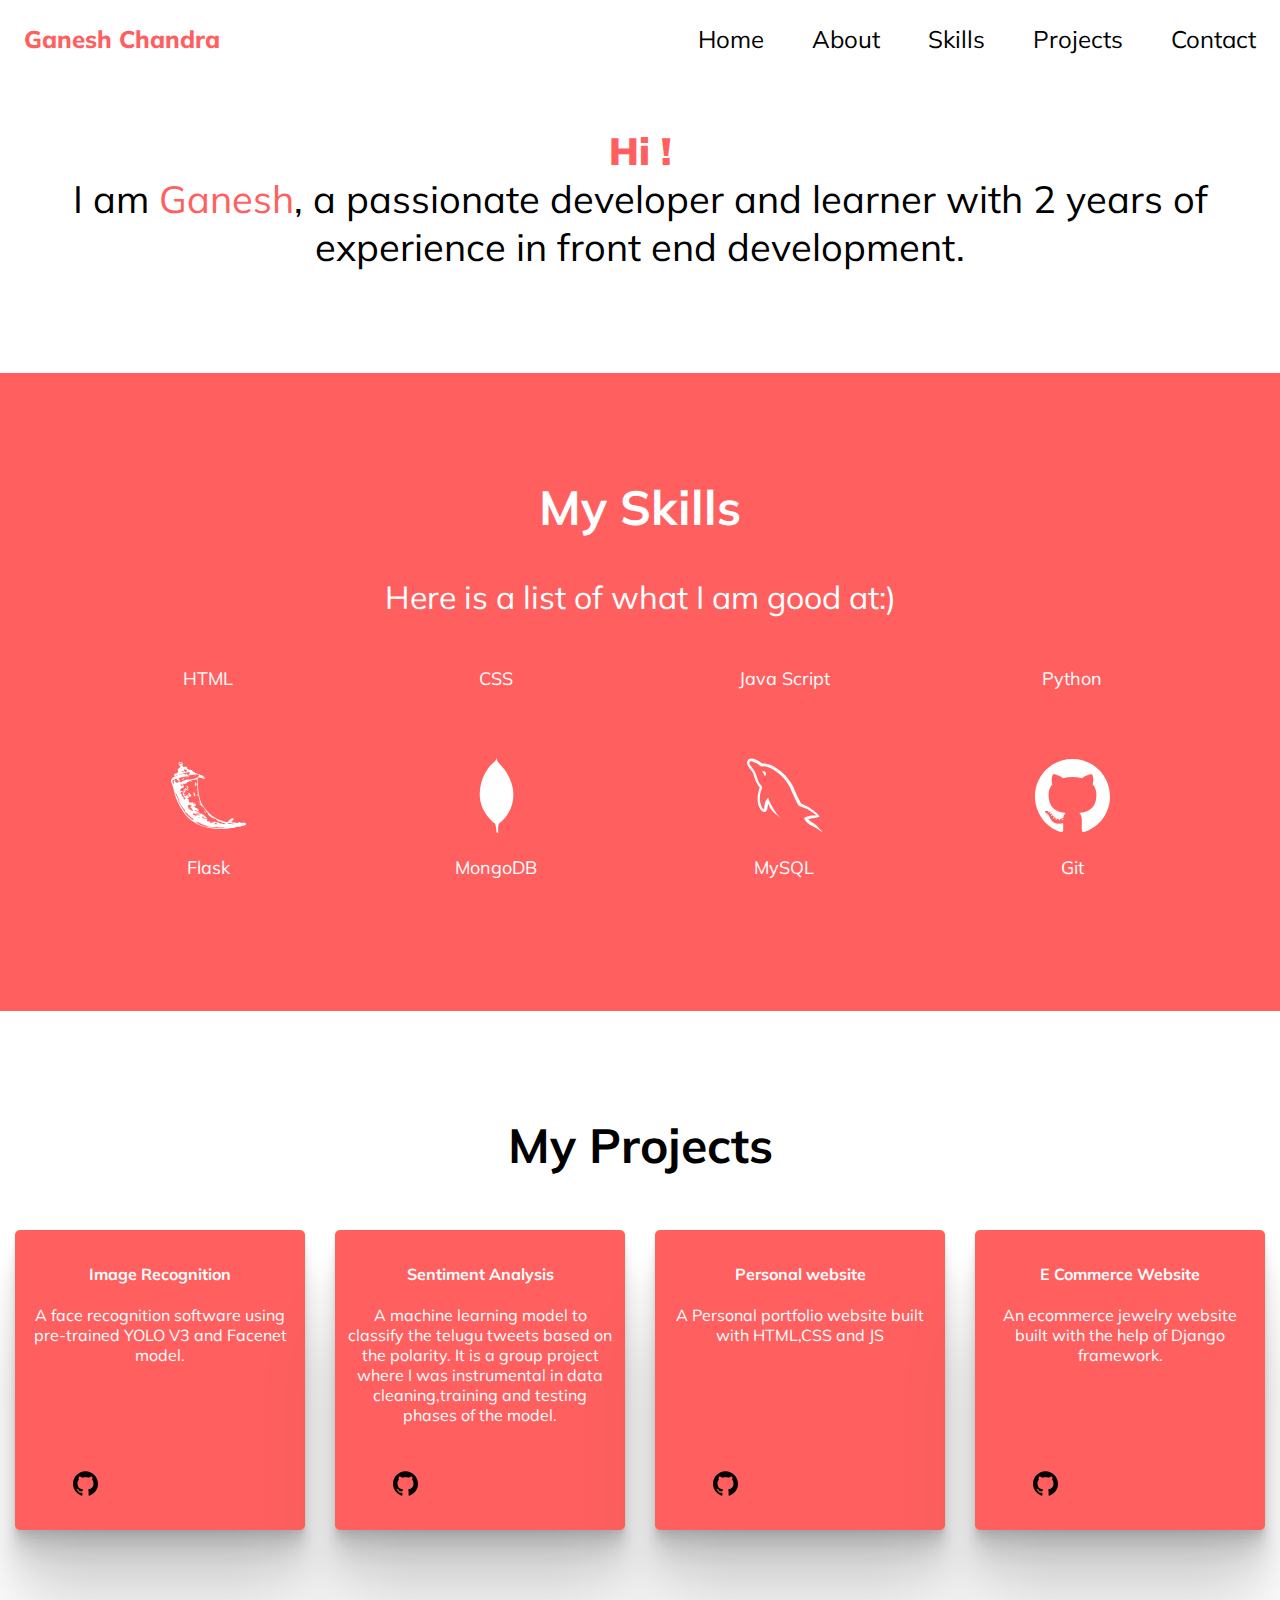
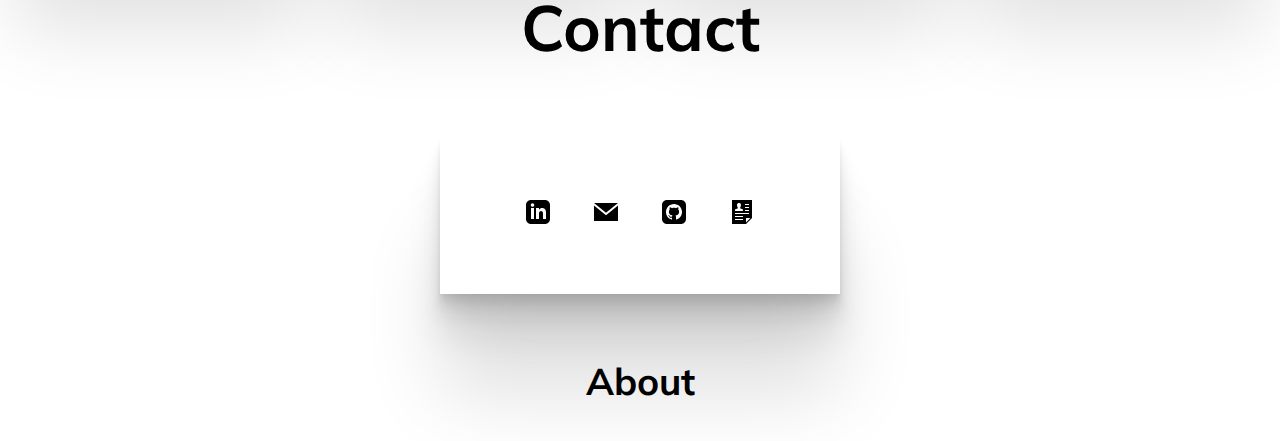
<file: index.html>
<!DOCTYPE html>
<html lang="en">
<head>
    <meta charset="UTF-8">
    <meta name="viewport" content="width=device-width, initial-scale=1.0">
     <link rel="stylesheet" href="https://cdnjs.cloudflare.com/ajax/libs/font-awesome/5.14.0/css/all.min.css" integrity="sha512-1PKOgIY59xJ8Co8+NE6FZ+LOAZKjy+KY8iq0G4B3CyeY6wYHN3yt9PW0XpSriVlkMXe40PTKnXrLnZ9+fkDaog==" crossorigin="anonymous" /> 
    <link rel="stylesheet" href="style.css">
    <title>Document</title>
</head>
    <nav class="navbar">
        <div class="logo">Ganesh Chandra</div>
        <div class="logo-sm">GC</div>
        <a href="#" class="toggle-button">
            <span class="bar front"></span>
            <span class="bar mid"></span>
            <span class="bar last"></span>
        </a>
        <div class="nav-contents">
        <ul>
            <li><a href="#">Home</a></li>
            <li><a href="about.html">About</a></li>
            <li><a href="#myskills_id">Skills</a></li>
            <li><a href="#myprojects_id">Projects</a></li>
            <li><a href="#contactme">Contact</a></li>
        </ul>
    </nav>
<div class="aboutme-content" id="aboutme_id">
    <!-- <img src="profile.jpg" alt="profile_pic"> -->
    <h2></h2>
    <p><span style="color:#ff605f;font-weight: 900;" >Hi !</span> <br>I am <span style="color:#ff605f;font-weight: 400;" > Ganesh</span>, a passionate developer and learner with 2 years of experience in front end development.  </p>
</div>
<div class="myskills-content" id="myskills_id">
    <!-- <img src="profile.jpg" alt="profile_pic"> -->
    <h2>My Skills</h2>
    <p>Here is a list of what I am good at:)</p>
    <div class="skills">
      <div class="skill-icon"><i class="fab fa-html5" style="font-size:80px;color:white;"></i><p>HTML</p></div>
      <div class="skill-icon"><i class="fab fa-css3-alt" style="font-size:80px;color:white;"></i><p>CSS</p></div>
      <div class="skill-icon"><i class="fab fa-js" style="font-size:80px;color:white;"></i><p>Java Script</p></div>
      <div class="skill-icon"><i class="fab fa-python" style="font-size:80px;color:white;"></i><p>Python</p></div>
      <div class="skill-icon"><svg id="svg-icon" xmlns="http://www.w3.org/2000/svg" xmlns:xlink="http://www.w3.org/1999/xlink" aria-hidden="true" focusable="false" width="75px" height="75px" style="-ms-transform: rotate(360deg); -webkit-transform: rotate(360deg); transform: rotate(360deg);" preserveAspectRatio="xMidYMid meet" viewBox="0 0 512 512"><path d="M153.001 434.531c-53.682-31.457-99.53-107.4-123.226-174.012c-9.518-28.896-12.778-59.876-25.048-87.656c-12.835-20.176 2.2-42.233 24.3-48.646c9.84-1.889 27.142-11.17 6.257-4.536c-18.723 13.737-20.535-12.47-1.336-14.13c13.103-1.74 17.927-12.467 13.446-22.123c-14.065-9.172 34.106-19.253 9.868-32.939c-25.25-27.24 35.318-32.485 20.375-1.547c-3.577 23.79 42.322-4.36 31.673 23.111c10.824 13.193 40.533 3.003 39.796 21.512c15.768 1.084 21.18 14.35 35.982 15.37c15.34 6.927 43.151 12.386 48.371 29.674c-15.22 12.05-50.463-24.89-52.156 8.464c6.422 117.654 12.507 158.22 69.32 219.855c38.268 43.3 90.852 63.719 135.244 70.988c9.562-7.314 26.444-34.505 41.36-23.04c.709 12.884-29.606 26.932-1.425 25.509c16.547-4.992 28.025 12.797 41.651-3.25c12.555 14.872 52.18-9.5 43.248 20.896c-12.078 7.792-29.695 3.083-41.793 13.804c-19.948-9.963-35.83 8.915-57.913 6.527c-85.133 14.9-196.073 1.46-257.994-43.831zm100.061 36.821c37.114 5.162 75.442 13.102 112.689 5.86c-16.858-7.613-34.286 2.965-51.08-5.444c-20.142 4.335-41.757-1.104-62.234-3.781c-23.286-10.373-48.416-17.505-70.222-30.968c-27.248-9.953 14.092 12.763 21.45 14.603c17.034 9.668-18.73-4.957-23.773-8.976c-14.266-8.003-16.445-6.137-1.773 1.99c22.878 14.173 51.55 23.782 74.943 26.716m-106.228-50.599c20.684 7.662-.092-14.546-9.57-13.255c-4.2-7.286-16.044-11.888-7.689-15.802c-15.03 5.218-15.744-19.842-22.81-16.262c-15.9-5.02-6.188-22.806-25.128-33.729c-1.729-11.508-18.818-21.49-24.268-38.85c-2.408-8.888-19.307-34.412-8.926-10.658c8.84 22.866 24.392 42.449 37.334 62.01c10.05 18.623 21.916 38.087 40.218 49.705c6.17 5.918 12.126 14.986 20.839 16.841zm26.638-36.043c-11.317-6.033-35.955-9.155-18.569 4.646c11.161 4.51 39.606 6.698 18.57-4.646zm18.97 23.984c24.306 6.876-20.44-15.371-5.998-2.53l5.997 2.53zm.205-12.88c17.658 2.277-21.01-12.01-3.874-1.278l3.874 1.278zm61.37 37.735c16.486-9.856 11.051 23.08 27.97 2.782c16.688-12.185-14.412 15.065 6.156 2.173c14.874-9.949 36.845 4.716 50.724 9.5c9.982-.49 19.685 8.632 29.917 3.083c19.698-5.306-38.518-7.87-23.257-17.282c-18.024 5.245-31.34-6.254-40.209-17.798c-20.217-4.669-43.592-15.005-53.682-32.896c-4.114-6.718 5.943.946-3.55-10.034c-12.183-10.836-18.266-23.136-26.444-36.307c-9.77-5.212-10.908-20.552-11.896-.514c.078-12.646-11.795-21.158-14.693-17.62c-.052-12.18 12.706-6.074 3.775-15.086c-1.922-12.623-8.252-25.777-10.154-40.029c-2.956-6.87-.416-21.584-10.089-6.032c-3.524 16.437-1.17-20.198 4.31-8.118c7.193-12.327-2.582-10.877-2.982-9.165c4.685-10.402 2.966-25.155-1.223-19.527c2.497-11.023 3.945-40.57-3.736-35.335c4.656-11.527 8.83-52.748-11.382-37.032c-8.192.115-22.377 2.974-29.082 6.308c21.024 11.59-2.115 4.186-10.673 2.344c-1.116 10.723-9.592 6.085-20.182 6.19c16.914 2.093-8.237 17.3-17.94 11.393c-12.603 6.023 10.875 21.058.252 25.706c1.306 7.008-19.306-2.53-17.688 13.654c-12.234-5.147-1.684 19.198 4.437 10.965c20.808 5.631 14.648 18.47 15.178 30.667c-3.39 7.107-16.739-16.705-2.973-15.602c-10.86-17.642-12.013-6.377-21.038 1.819c-2.099.595 23.02 11.66 7.256 17.133c13.869 2.14 14.263 14.276 17.087 21.956c8.335 8.682 6.63-9.587 16.603.846c-6.311-9.295-33.431-26.19-11.596-20.771c-.117-9.356-3.95-16.9 2.74-16.717c6.625-11.997-6.938 29.58 7.995 14.333c4.133-1.805 5.157-12.012 12.587.964c10.792 10.616 3.898 18.309-11.325 8.588c2.724 9.24 20.364 12.541 17.05 26.99c3.514 12.706 8.43 8.026 12.716 7.291c3.362 12.347 5.271 3.268 5.43-2.607c15.395 3.295 11.789 12.395 16.606 18.752c10.607 4.788-15.183-32.454 3.028-11.198c19.16 17.298 7.29 23.261-10.009 21.748c14.388 1.178 14.69 13.994 28.005 14.165c11.572 5.967 20.693 28.354-.704 18.913c-12.065-7.486-33.558-14.714-12.108-1.987c5.077 3.214 35.545 14.663 54.652 26.178c10.579 7.232 19.582 20.943 24.765 23.156c-11.493 5.49-34.634-4.383-17.45-7.409c-10.719-1.952-22.402-7.45-12.508 5.982c8.508 7.779 30.928 6.517 34.907 7.342c-3.373 7.433-9.162 8.024.139 8.6c-10.376 5.53 3.327 6.386 4.288 9.545zm-22.337-68.123c-6.824-10.76-5.192 1.606 1.12 8.207c10.09 12 2.379-6.802-1.12-8.207zm-37.672-55.658s1.682-11.35-3.507-12.605c-5.19-1.256-2.33.834 1.822 9.819c.99 2.143 1.602 2.886 1.594 2.837m-56.712-43.072c-5.155-11.545 2.453-5.276 1.345-10.2c-2.38-4.95-25.508-31.236-14.973-11.391c9.534 23.673-5.998-2.972-7.618-11.038c-1.791 4.953 3.772 21.176 7.135 26.705c8.561 13.185 4.71-7.22 14.11 5.924zm-47.363-45.524c-13.386-11.26 4.127 5.55-1.309 5.338c-14.107-10.303-8.34-3.004-.372 4.914c8.632 12.827 15.757-7.686 1.681-10.252zm6.873 1.936c25.322 6.957-26.949-24.436-3.785-3.822l3.785 3.822zm70.076 29.93c-7.268.147 3.014-15.827-6.73-12.675c-3.419-24.828-10.786 11.474-.762 17.484c3.095 8.893 6.346 5.27 7.492-4.81zm-59.785-35.319c33.717 15.562-24.413-25.739-9.532-5.207c1.769 3.957 6.008 4.286 9.532 5.207zm3.864-8.066c25.537 10.556-2.272-6.869-11.116-4.977c2.23 3.263 8.278 1.836 11.116 4.977zm3.42-9.555c8.29-1.656-1.1-4.314-6.054-8.25c-11.465-17.223 1.705 1.39-1.898 6.677c4.771 4.69 20.99 13.075 7.951 1.573zm58.647-26.721c-3.385 17.891-6.838 10.43-1.985-2.91c-1.161-17.12-11.565 10.484-6.967 18.587c7.602 12.109 15.204-29.758 8.952-15.677zm10.109 213.016c13.167 3.379 13.1-2.048 1.2-3.66c-6.402-5.955-26.599-12.271-8.521-.74c1.197 3.033 4.98 2.963 7.32 4.4zm-46.75-31.05c7.254 5.409 27.323 15.33 10.334 2.058c5.728-6.654-10.963-10.197-5.426-14.648c-14.084-8.618-11.11-7.852-1.244-7.58c-16.925-7.566 2.444-7 1.532-10.877c-6.527-1.289-32.417-11.508-17.186.84c-15.484-7.895-3.69 2.94-8.37 1.795c-15.833-4.317 14.1 12.059-2.514 7.994c9.083 7.198 24.449 18.438 3.84 7.617c-2.716 3.909 14.748 9.834 19.034 12.8zm164.515 96.479c6.945-6.73.284 10.72 11.508-1.648c.121-8.853-.346-14.082-12.898-3.328c-3.46 1.92-5.005 10.079 1.39 4.976zm-113.73-73.02c7.725 6.863 35.482 5.036 9.383.845c-3.866-5.715-24.545-4.34-9.383-.844zM59.833 293.379c-11.223-16.012-6.976-23.21-17.799-36.283c-2.048-9.998-18.565-32.685-8.543-8.65c9.18 14.057 11.909 35.822 26.342 44.933zM392.335 451.41c10.919-2.213 35.8 5.558 39.821-2.895c-13.259-.321-45.873-9.354-47.417 2.156l7.596.74zm-371.8-275.906c-1.99-11.407-4.396-31.43 14.638-24.664c-25.407 5.044 17.584 31.579 12.155 10.629c10.683.523 20.899-6.314 15.293 4.062c21.048-2.325 35.641-20.578 55.973-18.02c15.838-2.096 33.154-3.685 50.22-10.06c14.033-1.011 27.541-16.12 19.85-25.074c-19.136-1.619-39.168.775-60.318 4.98c-23.438 4.872-44.727 14.129-68.375 18.102c-23.05 3.096 4.637 8.531-1.966 9.742c-12.028 4.173 14.344 6.988-1.56 11.387c-9.82-1.867-20.044-5.242-15.849-15.592c-22.08 2.865-41.481 12.029-24.037 34.498l3.976.01zm59.011-24.563c19.25 13.16-3.308-21.605-8.485-2.533c2.405-.592 6.186.812 8.485 2.533zm5.48-8.819c18.248 1.836-2.796-11.586-3.47-3.159l3.47 3.16zm30.583-11.176c26.935-5.127-9.864-8.558-17.755.925c5 2.28 10.535-6.36 17.755-.925zm46.2-9.176c17.028-2.615 2.677-10.431-2.305 2.623c1.806 4.116 2.675-1.234 2.305-2.623zM70.214 191.33c9.624-.66 15.057-10.616-1.862-10.044c-26.221-2.714 23.135 8.979-3.363 5.635c-3.561 2.358 5.018 5.062 5.225 4.41zM56.737 115.31c17.176-5.843 38.86-10.806 48.527 3.286c-7.272-10.259-3.083-20.122 4.712-5.598c11.024 14.696 14.979-3.775 9.372-11.613c5.335 8.437 25.138 26.808 5.47.642c13.033-15.677-26.094 2.053-34.987 1.874c-4.28 1.92-44.177 10.175-33.094 11.41zm10.066-19.278c9.796-7.394 33.88 4.398 18.425-7.348c-1.51-1.335-33.844 8.907-18.425 7.348zm35.713 1.474c11.464.293-4.946-15.401 8.716-8.29c-2.244-7.33-15.906-8.702-22.585-11.63c-3.778 6.701 7.69 20.01 13.869 19.92zm-42.109-50.25C47.4 30.274 84.872 50.11 71.655 32.33c-11.124-8.858-21.813 9.969-11.248 14.926zm166.945 89.921c5.967-10.576-24.633-14.257-4.02-3.748c1.898.634 1.469 4.48 4.02 3.748z" fill="white"/></svg><p>Flask</p></div>
      <div class="skill-icon"><svg id="svg-icon" xmlns="http://www.w3.org/2000/svg" xmlns:xlink="http://www.w3.org/1999/xlink" aria-hidden="true" focusable="false" width="75px" height="75px" style="-ms-transform: rotate(360deg); -webkit-transform: rotate(360deg); transform: rotate(360deg);" preserveAspectRatio="xMidYMid meet" viewBox="0 0 32 32"><path d="M22.906 12.693c-1.682-7.417-5.656-9.849-6.083-10.781c-.469-.661-.974-1.911-.974-1.911c-.005.026-.005.042-.01.068v.016c0 .021-.005.031-.005.052v.021h-.005v.067h-.005c0 .01 0 .026-.005.031v.031c0 .01 0 .021-.005.026v.026c0 .016 0 .031-.005.042v.005a.32.32 0 0 1-.01.068v.01c-.005.005-.005.01-.005.016v.021h-.005v.031h-.005v.021h-.01v.031h-.005V.61h-.005v.021h-.005v.021h-.005v.021h-.005v.021h-.005V.71h-.005v.021h-.005v.021h-.005c-.005 0-.005.005-.005.005v.01l-.005.01c0 .01-.005.021-.01.031c-.005.005-.005.005-.005.01v.01h-.005v.01h-.01v.026h-.01V.88h-.005v.005h-.005v.01h-.005v.016h-.005v.01h-.01v.016h-.005v.01h-.005v.01h-.005v.016h-.005v.01h-.005v.005h-.005v.01h-.01v.016h-.005v.005h-.005v.01h-.005v.016h-.005v.005h-.005v.01h-.005v.005h-.005v.016h-.01v.005h-.005v.01h-.005v.005h-.005v.01h-.005v.01c-.005 0-.005.005-.005.005v.005h-.005l-.016.026s-.01.01-.01.016c-.005 0-.005.005-.005.005v.005h-.005v.005h-.005v.01h-.01v.005h-.005v.005h-.005v.015h-.005v.005h-.005v.005h-.005v.01h-.005v-.01h-.01v.005h-.005v.01h-.005v.01h-.005v.005h-.005v.005h-.005v.005h-.005v.01h-.01v.005h-.005v.01h-.005v.005h-.005v.005h-.005v.016h-.005v.005h-.005v.005h-.005v.005h-.005v.005h-.01v.01h-.005v.005h-.005v.005h-.005v.01h-.005v.005h-.01v.005h-.005v.005h-.005v.01h-.005v.01h-.005v.005h-.005v.005h-.01v.005h-.005v.005h-.005v.01h-.005v.005h-.005v.01h-.005v.005h-.005v.005h-.005v.005h-.005v.005h-.01v.005c-.005 0-.005.005-.005.005l-.005.005l-.005.005v.01h-.005v.005h-.005v.005h-.005v.005h-.005l-.01.01v.005c-.01.005-.01.01-.021.021c0 0-.01.01-.016.01c-.016.01-.036.031-.052.047c-.01.005-.021.016-.031.021c-.021.021-.042.036-.063.052c-.031.031-.063.052-.099.083h-.005l-.245.214h-.005c-.224.198-.49.453-.792.755l-.026.026c-1.813 1.875-4.672 5.786-4.969 12.104c-.031.521-.026 1.031.005 1.526v.01c.146 2.49.927 4.615 1.906 6.344c.385.688.807 1.313 1.234 1.875c1.469 1.938 2.969 3.089 3.349 3.37c.589 1.359.536 3.703.536 3.703l.859.286s-.177-2.266.068-3.365c.078-.339.255-.63.464-.88c.146-.099.563-.401 1.063-.859c.026-.026.042-.047.063-.073c2.026-1.891 5.813-6.547 4.516-14.13z" fill="white"/></svg><p>MongoDB</p></div>
      <div class="skill-icon"><svg id="svg-icon" xmlns="http://www.w3.org/2000/svg" xmlns:xlink="http://www.w3.org/1999/xlink" aria-hidden="true" focusable="false" width="75px" height="75px" style="-ms-transform: rotate(360deg); -webkit-transform: rotate(360deg); transform: rotate(360deg);" preserveAspectRatio="xMidYMid meet" viewBox="0 0 256 252"><path d="M235.648 194.212c-13.918-.347-24.705 1.045-33.752 4.872c-2.61 1.043-6.786 1.044-7.134 4.35c1.392 1.392 1.566 3.654 2.784 5.567c2.09 3.479 5.741 8.177 9.047 10.614c3.653 2.783 7.308 5.566 11.134 8.002c6.786 4.176 14.442 6.611 21.053 10.787c3.829 2.434 7.654 5.568 11.482 8.177c1.914 1.39 3.131 3.654 5.568 4.523v-.521c-1.219-1.567-1.567-3.828-2.784-5.568c-1.738-1.74-3.48-3.306-5.22-5.046c-5.045-6.784-11.308-12.7-18.093-17.571c-5.567-3.828-17.747-9.047-20.008-15.485c0 0-.175-.173-.348-.347c3.827-.348 8.35-1.74 12.005-2.784c5.915-1.567 11.308-1.218 17.398-2.784c2.783-.696 5.567-1.566 8.35-2.436v-1.565c-3.13-3.132-5.392-7.307-8.698-10.265c-8.873-7.657-18.617-15.137-28.707-21.4c-5.394-3.48-12.354-5.742-18.095-8.699c-2.086-1.045-5.567-1.566-6.784-3.306c-3.133-3.827-4.873-8.872-7.134-13.396c-5.044-9.57-9.917-20.182-14.267-30.272c-3.13-6.786-5.044-13.572-8.872-19.834c-17.92-29.577-37.406-47.497-67.33-65.07c-6.438-3.653-14.093-5.219-22.27-7.132c-4.348-.175-8.699-.522-13.048-.697c-2.784-1.218-5.568-4.523-8.004-6.089C34.006 4.573 8.429-8.996 1.122 8.924c-4.698 11.308 6.96 22.442 10.96 28.185c2.96 4.001 6.786 8.524 8.874 13.048c1.218 2.956 1.565 6.09 2.783 9.221c2.785 7.653 5.393 16.18 9.048 23.314c1.914 3.653 4.001 7.48 6.437 10.786c1.392 1.913 3.827 2.784 4.35 5.915c-2.435 3.48-2.61 8.7-4.003 13.049c-6.263 19.66-3.826 44.017 5.046 58.457c2.783 4.348 9.395 13.92 18.268 10.265c7.83-3.131 6.09-13.048 8.35-21.747c.524-2.09.176-3.48 1.219-4.872v.349c2.436 4.87 4.871 9.569 7.133 14.44c5.394 8.524 14.788 17.398 22.617 23.314c4.177 3.13 7.482 8.524 12.702 10.438v-.523h-.349c-1.044-1.566-2.61-2.261-4.001-3.48c-3.131-3.13-6.612-6.958-9.047-10.438c-7.306-9.744-13.745-20.53-19.486-31.665c-2.783-5.392-5.22-11.308-7.481-16.701c-1.045-2.09-1.045-5.22-2.784-6.263c-2.61 3.827-6.437 7.133-8.351 11.83c-3.304 7.481-3.653 16.702-4.871 26.27c-.696.176-.349 0-.697.35c-5.566-1.394-7.48-7.134-9.569-12.006c-5.22-12.352-6.09-32.186-1.565-46.452c1.218-3.654 6.438-15.136 4.35-18.616c-1.044-3.306-4.525-5.22-6.438-7.829c-2.261-3.306-4.698-7.48-6.263-11.135c-4.176-9.743-6.264-20.53-10.787-30.273c-2.088-4.524-5.74-9.22-8.699-13.396c-3.305-4.697-6.959-8.004-9.569-13.571c-.869-1.913-2.088-5.045-.696-7.133c.348-1.392 1.043-1.913 2.436-2.261c2.262-1.915 8.7.521 10.96 1.565c6.438 2.608 11.831 5.046 17.225 8.699c2.435 1.74 5.045 5.046 8.176 5.916h3.654c5.568 1.217 11.83.348 17.05 1.913c9.222 2.957 17.572 7.307 25.054 12.005c22.792 14.44 41.58 34.97 54.282 59.501c2.088 4 2.957 7.656 4.871 11.83c3.655 8.526 8.178 17.225 11.83 25.576c3.654 8.176 7.133 16.528 12.353 23.314c2.61 3.652 13.048 5.567 17.746 7.481c3.48 1.565 8.874 2.958 12.005 4.871c5.915 3.652 11.83 7.83 17.398 11.83c2.784 2.088 11.482 6.438 12.005 9.917z" fill="white"/><path d="M58.186 43.022c-2.957 0-5.044.35-7.132.871v.348h.348c1.393 2.784 3.827 4.698 5.566 7.133c1.393 2.783 2.61 5.568 4.003 8.352c.173-.175.347-.348.347-.348c2.437-1.741 3.654-4.524 3.654-8.7c-1.044-1.217-1.218-2.435-2.088-3.653c-1.043-1.741-3.306-2.61-4.698-4.003z" fill="white"/></svg><p>MySQL</p></div>
      <div class="skill-icon"><svg id="svg-icon" xmlns="http://www.w3.org/2000/svg" xmlns:xlink="http://www.w3.org/1999/xlink" aria-hidden="true" focusable="false" width="75px" height="75px" style="-ms-transform: rotate(360deg); -webkit-transform: rotate(360deg); transform: rotate(360deg);" preserveAspectRatio="xMidYMid meet" viewBox="0 0 256 250"><path d="M128.001 0C57.317 0 0 57.307 0 128.001c0 56.554 36.676 104.535 87.535 121.46c6.397 1.185 8.746-2.777 8.746-6.158c0-3.052-.12-13.135-.174-23.83c-35.61 7.742-43.124-15.103-43.124-15.103c-5.823-14.795-14.213-18.73-14.213-18.73c-11.613-7.944.876-7.78.876-7.78c12.853.902 19.621 13.19 19.621 13.19c11.417 19.568 29.945 13.911 37.249 10.64c1.149-8.272 4.466-13.92 8.127-17.116c-28.431-3.236-58.318-14.212-58.318-63.258c0-13.975 5-25.394 13.188-34.358c-1.329-3.224-5.71-16.242 1.24-33.874c0 0 10.749-3.44 35.21 13.121c10.21-2.836 21.16-4.258 32.038-4.307c10.878.049 21.837 1.47 32.066 4.307c24.431-16.56 35.165-13.12 35.165-13.12c6.967 17.63 2.584 30.65 1.255 33.873c8.207 8.964 13.173 20.383 13.173 34.358c0 49.163-29.944 59.988-58.447 63.157c4.591 3.972 8.682 11.762 8.682 23.704c0 17.126-.148 30.91-.148 35.126c0 3.407 2.304 7.398 8.792 6.14C219.37 232.5 256 184.537 256 128.002C256 57.307 198.691 0 128.001 0zm-80.06 182.34c-.282.636-1.283.827-2.194.39c-.929-.417-1.45-1.284-1.15-1.922c.276-.655 1.279-.838 2.205-.399c.93.418 1.46 1.293 1.139 1.931zm6.296 5.618c-.61.566-1.804.303-2.614-.591c-.837-.892-.994-2.086-.375-2.66c.63-.566 1.787-.301 2.626.591c.838.903 1 2.088.363 2.66zm4.32 7.188c-.785.545-2.067.034-2.86-1.104c-.784-1.138-.784-2.503.017-3.05c.795-.547 2.058-.055 2.861 1.075c.782 1.157.782 2.522-.019 3.08zm7.304 8.325c-.701.774-2.196.566-3.29-.49c-1.119-1.032-1.43-2.496-.726-3.27c.71-.776 2.213-.558 3.315.49c1.11 1.03 1.45 2.505.701 3.27zm9.442 2.81c-.31 1.003-1.75 1.459-3.199 1.033c-1.448-.439-2.395-1.613-2.103-2.626c.301-1.01 1.747-1.484 3.207-1.028c1.446.436 2.396 1.602 2.095 2.622zm10.744 1.193c.036 1.055-1.193 1.93-2.715 1.95c-1.53.034-2.769-.82-2.786-1.86c0-1.065 1.202-1.932 2.733-1.958c1.522-.03 2.768.818 2.768 1.868zm10.555-.405c.182 1.03-.875 2.088-2.387 2.37c-1.485.271-2.861-.365-3.05-1.386c-.184-1.056.893-2.114 2.376-2.387c1.514-.263 2.868.356 3.061 1.403z" fill="white"/></svg><p>Git</p></div>
    </div>
</div>
<div class="myprojects" id="myprojects_id">
    <h2>My Projects</h2>
    <div class="projects-container">
    <div class="project-glass">
        <h4>Image Recognition</h4>
        <p class="aboutpro" style="text-align:center;">A face recognition software using pre-trained YOLO V3 and Facenet model.</p>
        <div class="git-link"><a href="https://github.com/ganeshchandra1/Twitter-Analysis-Telugu"><svg xmlns="http://www.w3.org/2000/svg" xmlns:xlink="http://www.w3.org/1999/xlink" aria-hidden="true" focusable="false" width="25px" height="25px" style="-ms-transform: rotate(360deg); -webkit-transform: rotate(360deg); transform: rotate(360deg);" preserveAspectRatio="xMidYMid meet" viewBox="0 0 256 250"><path d="M128.001 0C57.317 0 0 57.307 0 128.001c0 56.554 36.676 104.535 87.535 121.46c6.397 1.185 8.746-2.777 8.746-6.158c0-3.052-.12-13.135-.174-23.83c-35.61 7.742-43.124-15.103-43.124-15.103c-5.823-14.795-14.213-18.73-14.213-18.73c-11.613-7.944.876-7.78.876-7.78c12.853.902 19.621 13.19 19.621 13.19c11.417 19.568 29.945 13.911 37.249 10.64c1.149-8.272 4.466-13.92 8.127-17.116c-28.431-3.236-58.318-14.212-58.318-63.258c0-13.975 5-25.394 13.188-34.358c-1.329-3.224-5.71-16.242 1.24-33.874c0 0 10.749-3.44 35.21 13.121c10.21-2.836 21.16-4.258 32.038-4.307c10.878.049 21.837 1.47 32.066 4.307c24.431-16.56 35.165-13.12 35.165-13.12c6.967 17.63 2.584 30.65 1.255 33.873c8.207 8.964 13.173 20.383 13.173 34.358c0 49.163-29.944 59.988-58.447 63.157c4.591 3.972 8.682 11.762 8.682 23.704c0 17.126-.148 30.91-.148 35.126c0 3.407 2.304 7.398 8.792 6.14C219.37 232.5 256 184.537 256 128.002C256 57.307 198.691 0 128.001 0zm-80.06 182.34c-.282.636-1.283.827-2.194.39c-.929-.417-1.45-1.284-1.15-1.922c.276-.655 1.279-.838 2.205-.399c.93.418 1.46 1.293 1.139 1.931zm6.296 5.618c-.61.566-1.804.303-2.614-.591c-.837-.892-.994-2.086-.375-2.66c.63-.566 1.787-.301 2.626.591c.838.903 1 2.088.363 2.66zm4.32 7.188c-.785.545-2.067.034-2.86-1.104c-.784-1.138-.784-2.503.017-3.05c.795-.547 2.058-.055 2.861 1.075c.782 1.157.782 2.522-.019 3.08zm7.304 8.325c-.701.774-2.196.566-3.29-.49c-1.119-1.032-1.43-2.496-.726-3.27c.71-.776 2.213-.558 3.315.49c1.11 1.03 1.45 2.505.701 3.27zm9.442 2.81c-.31 1.003-1.75 1.459-3.199 1.033c-1.448-.439-2.395-1.613-2.103-2.626c.301-1.01 1.747-1.484 3.207-1.028c1.446.436 2.396 1.602 2.095 2.622zm10.744 1.193c.036 1.055-1.193 1.93-2.715 1.95c-1.53.034-2.769-.82-2.786-1.86c0-1.065 1.202-1.932 2.733-1.958c1.522-.03 2.768.818 2.768 1.868zm10.555-.405c.182 1.03-.875 2.088-2.387 2.37c-1.485.271-2.861-.365-3.05-1.386c-.184-1.056.893-2.114 2.376-2.387c1.514-.263 2.868.356 3.061 1.403z" fill="#000000"/></svg></a>
        </div>
    </div>
    <div class="project-glass">
        <h4>Sentiment Analysis</h4>
        <p class="aboutpro" style="text-align:center;">A machine learning model to classify the telugu tweets based on the polarity. It is a group project where I was instrumental in data cleaning,training and testing phases of the model.</p>
        <div class="git-link"><a href="https://github.com/ganeshchandra1/Twitter-Analysis-Telugu"><svg xmlns="http://www.w3.org/2000/svg" xmlns:xlink="http://www.w3.org/1999/xlink" aria-hidden="true" focusable="false" width="25px" height="25px" style="-ms-transform: rotate(360deg); -webkit-transform: rotate(360deg); transform: rotate(360deg);" preserveAspectRatio="xMidYMid meet" viewBox="0 0 256 250"><path d="M128.001 0C57.317 0 0 57.307 0 128.001c0 56.554 36.676 104.535 87.535 121.46c6.397 1.185 8.746-2.777 8.746-6.158c0-3.052-.12-13.135-.174-23.83c-35.61 7.742-43.124-15.103-43.124-15.103c-5.823-14.795-14.213-18.73-14.213-18.73c-11.613-7.944.876-7.78.876-7.78c12.853.902 19.621 13.19 19.621 13.19c11.417 19.568 29.945 13.911 37.249 10.64c1.149-8.272 4.466-13.92 8.127-17.116c-28.431-3.236-58.318-14.212-58.318-63.258c0-13.975 5-25.394 13.188-34.358c-1.329-3.224-5.71-16.242 1.24-33.874c0 0 10.749-3.44 35.21 13.121c10.21-2.836 21.16-4.258 32.038-4.307c10.878.049 21.837 1.47 32.066 4.307c24.431-16.56 35.165-13.12 35.165-13.12c6.967 17.63 2.584 30.65 1.255 33.873c8.207 8.964 13.173 20.383 13.173 34.358c0 49.163-29.944 59.988-58.447 63.157c4.591 3.972 8.682 11.762 8.682 23.704c0 17.126-.148 30.91-.148 35.126c0 3.407 2.304 7.398 8.792 6.14C219.37 232.5 256 184.537 256 128.002C256 57.307 198.691 0 128.001 0zm-80.06 182.34c-.282.636-1.283.827-2.194.39c-.929-.417-1.45-1.284-1.15-1.922c.276-.655 1.279-.838 2.205-.399c.93.418 1.46 1.293 1.139 1.931zm6.296 5.618c-.61.566-1.804.303-2.614-.591c-.837-.892-.994-2.086-.375-2.66c.63-.566 1.787-.301 2.626.591c.838.903 1 2.088.363 2.66zm4.32 7.188c-.785.545-2.067.034-2.86-1.104c-.784-1.138-.784-2.503.017-3.05c.795-.547 2.058-.055 2.861 1.075c.782 1.157.782 2.522-.019 3.08zm7.304 8.325c-.701.774-2.196.566-3.29-.49c-1.119-1.032-1.43-2.496-.726-3.27c.71-.776 2.213-.558 3.315.49c1.11 1.03 1.45 2.505.701 3.27zm9.442 2.81c-.31 1.003-1.75 1.459-3.199 1.033c-1.448-.439-2.395-1.613-2.103-2.626c.301-1.01 1.747-1.484 3.207-1.028c1.446.436 2.396 1.602 2.095 2.622zm10.744 1.193c.036 1.055-1.193 1.93-2.715 1.95c-1.53.034-2.769-.82-2.786-1.86c0-1.065 1.202-1.932 2.733-1.958c1.522-.03 2.768.818 2.768 1.868zm10.555-.405c.182 1.03-.875 2.088-2.387 2.37c-1.485.271-2.861-.365-3.05-1.386c-.184-1.056.893-2.114 2.376-2.387c1.514-.263 2.868.356 3.061 1.403z" fill="#000000"/></svg></a>
        </div>
    </div>
    <div class="project-glass">
        <h4>Personal website</h4>
        <p class="aboutpro" style="text-align:center;">A Personal portfolio website built with HTML,CSS and JS</p>
        <div class="git-link"><a href="https://github.com/ganeshchandra1/portfolio"><svg xmlns="http://www.w3.org/2000/svg" xmlns:xlink="http://www.w3.org/1999/xlink" aria-hidden="true" focusable="false" width="25px" height="25px" style="-ms-transform: rotate(360deg); -webkit-transform: rotate(360deg); transform: rotate(360deg);" preserveAspectRatio="xMidYMid meet" viewBox="0 0 256 250"><path d="M128.001 0C57.317 0 0 57.307 0 128.001c0 56.554 36.676 104.535 87.535 121.46c6.397 1.185 8.746-2.777 8.746-6.158c0-3.052-.12-13.135-.174-23.83c-35.61 7.742-43.124-15.103-43.124-15.103c-5.823-14.795-14.213-18.73-14.213-18.73c-11.613-7.944.876-7.78.876-7.78c12.853.902 19.621 13.19 19.621 13.19c11.417 19.568 29.945 13.911 37.249 10.64c1.149-8.272 4.466-13.92 8.127-17.116c-28.431-3.236-58.318-14.212-58.318-63.258c0-13.975 5-25.394 13.188-34.358c-1.329-3.224-5.71-16.242 1.24-33.874c0 0 10.749-3.44 35.21 13.121c10.21-2.836 21.16-4.258 32.038-4.307c10.878.049 21.837 1.47 32.066 4.307c24.431-16.56 35.165-13.12 35.165-13.12c6.967 17.63 2.584 30.65 1.255 33.873c8.207 8.964 13.173 20.383 13.173 34.358c0 49.163-29.944 59.988-58.447 63.157c4.591 3.972 8.682 11.762 8.682 23.704c0 17.126-.148 30.91-.148 35.126c0 3.407 2.304 7.398 8.792 6.14C219.37 232.5 256 184.537 256 128.002C256 57.307 198.691 0 128.001 0zm-80.06 182.34c-.282.636-1.283.827-2.194.39c-.929-.417-1.45-1.284-1.15-1.922c.276-.655 1.279-.838 2.205-.399c.93.418 1.46 1.293 1.139 1.931zm6.296 5.618c-.61.566-1.804.303-2.614-.591c-.837-.892-.994-2.086-.375-2.66c.63-.566 1.787-.301 2.626.591c.838.903 1 2.088.363 2.66zm4.32 7.188c-.785.545-2.067.034-2.86-1.104c-.784-1.138-.784-2.503.017-3.05c.795-.547 2.058-.055 2.861 1.075c.782 1.157.782 2.522-.019 3.08zm7.304 8.325c-.701.774-2.196.566-3.29-.49c-1.119-1.032-1.43-2.496-.726-3.27c.71-.776 2.213-.558 3.315.49c1.11 1.03 1.45 2.505.701 3.27zm9.442 2.81c-.31 1.003-1.75 1.459-3.199 1.033c-1.448-.439-2.395-1.613-2.103-2.626c.301-1.01 1.747-1.484 3.207-1.028c1.446.436 2.396 1.602 2.095 2.622zm10.744 1.193c.036 1.055-1.193 1.93-2.715 1.95c-1.53.034-2.769-.82-2.786-1.86c0-1.065 1.202-1.932 2.733-1.958c1.522-.03 2.768.818 2.768 1.868zm10.555-.405c.182 1.03-.875 2.088-2.387 2.37c-1.485.271-2.861-.365-3.05-1.386c-.184-1.056.893-2.114 2.376-2.387c1.514-.263 2.868.356 3.061 1.403z" fill="#000000"/></svg></a>
        </div>
    </div>
    <div class="project-glass">
        <h4>E Commerce Website</h4>
        <p class="aboutpro" style="text-align:center;">An ecommerce jewelry website built with the help of Django framework.</p>
        <div class="git-link"><a href="https://github.com/ganeshchandra1/PRCJ"><svg xmlns="http://www.w3.org/2000/svg" xmlns:xlink="http://www.w3.org/1999/xlink" aria-hidden="true" focusable="false" width="25px" height="25px" style="-ms-transform: rotate(360deg); -webkit-transform: rotate(360deg); transform: rotate(360deg);" preserveAspectRatio="xMidYMid meet" viewBox="0 0 256 250"><path d="M128.001 0C57.317 0 0 57.307 0 128.001c0 56.554 36.676 104.535 87.535 121.46c6.397 1.185 8.746-2.777 8.746-6.158c0-3.052-.12-13.135-.174-23.83c-35.61 7.742-43.124-15.103-43.124-15.103c-5.823-14.795-14.213-18.73-14.213-18.73c-11.613-7.944.876-7.78.876-7.78c12.853.902 19.621 13.19 19.621 13.19c11.417 19.568 29.945 13.911 37.249 10.64c1.149-8.272 4.466-13.92 8.127-17.116c-28.431-3.236-58.318-14.212-58.318-63.258c0-13.975 5-25.394 13.188-34.358c-1.329-3.224-5.71-16.242 1.24-33.874c0 0 10.749-3.44 35.21 13.121c10.21-2.836 21.16-4.258 32.038-4.307c10.878.049 21.837 1.47 32.066 4.307c24.431-16.56 35.165-13.12 35.165-13.12c6.967 17.63 2.584 30.65 1.255 33.873c8.207 8.964 13.173 20.383 13.173 34.358c0 49.163-29.944 59.988-58.447 63.157c4.591 3.972 8.682 11.762 8.682 23.704c0 17.126-.148 30.91-.148 35.126c0 3.407 2.304 7.398 8.792 6.14C219.37 232.5 256 184.537 256 128.002C256 57.307 198.691 0 128.001 0zm-80.06 182.34c-.282.636-1.283.827-2.194.39c-.929-.417-1.45-1.284-1.15-1.922c.276-.655 1.279-.838 2.205-.399c.93.418 1.46 1.293 1.139 1.931zm6.296 5.618c-.61.566-1.804.303-2.614-.591c-.837-.892-.994-2.086-.375-2.66c.63-.566 1.787-.301 2.626.591c.838.903 1 2.088.363 2.66zm4.32 7.188c-.785.545-2.067.034-2.86-1.104c-.784-1.138-.784-2.503.017-3.05c.795-.547 2.058-.055 2.861 1.075c.782 1.157.782 2.522-.019 3.08zm7.304 8.325c-.701.774-2.196.566-3.29-.49c-1.119-1.032-1.43-2.496-.726-3.27c.71-.776 2.213-.558 3.315.49c1.11 1.03 1.45 2.505.701 3.27zm9.442 2.81c-.31 1.003-1.75 1.459-3.199 1.033c-1.448-.439-2.395-1.613-2.103-2.626c.301-1.01 1.747-1.484 3.207-1.028c1.446.436 2.396 1.602 2.095 2.622zm10.744 1.193c.036 1.055-1.193 1.93-2.715 1.95c-1.53.034-2.769-.82-2.786-1.86c0-1.065 1.202-1.932 2.733-1.958c1.522-.03 2.768.818 2.768 1.868zm10.555-.405c.182 1.03-.875 2.088-2.387 2.37c-1.485.271-2.861-.365-3.05-1.386c-.184-1.056.893-2.114 2.376-2.387c1.514-.263 2.868.356 3.061 1.403z" fill="#000000"/></svg></a>
    </div>
    </div>
</div>

<div class="contact" id="contactme">
<h1>Contact</h1>
<div class="contact-card">
    <a href="https://www.linkedin.com/in/ganesh-chandra-84670610a/"><svg xmlns="http://www.w3.org/2000/svg" width="24" height="24" viewBox="0 0 24 24"><path d="M19 0h-14c-2.761 0-5 2.239-5 5v14c0 2.761 2.239 5 5 5h14c2.762 0 5-2.239 5-5v-14c0-2.761-2.238-5-5-5zm-11 19h-3v-11h3v11zm-1.5-12.268c-.966 0-1.75-.79-1.75-1.764s.784-1.764 1.75-1.764 1.75.79 1.75 1.764-.783 1.764-1.75 1.764zm13.5 12.268h-3v-5.604c0-3.368-4-3.113-4 0v5.604h-3v-11h3v1.765c1.396-2.586 7-2.777 7 2.476v6.759z"/></svg></a>
    <a href="mailto:ganeshchandra208@gmail.com"><svg xmlns="http://www.w3.org/2000/svg" width="24" height="24" viewBox="0 0 24 24"><path d="M12 12.713l-11.985-9.713h23.97l-11.985 9.713zm0 2.574l-12-9.725v15.438h24v-15.438l-12 9.725z"/></svg></a>
    <a href="https://github.com/ganeshchandra1"><svg xmlns="http://www.w3.org/2000/svg" width="24" height="24" viewBox="0 0 24 24"><path d="M19 0h-14c-2.761 0-5 2.239-5 5v14c0 2.761 2.239 5 5 5h14c2.762 0 5-2.239 5-5v-14c0-2.761-2.238-5-5-5zm-4.466 19.59c-.405.078-.534-.171-.534-.384v-2.195c0-.747-.262-1.233-.55-1.481 1.782-.198 3.654-.875 3.654-3.947 0-.874-.312-1.588-.823-2.147.082-.202.356-1.016-.079-2.117 0 0-.671-.215-2.198.82-.64-.18-1.324-.267-2.004-.271-.68.003-1.364.091-2.003.269-1.528-1.035-2.2-.82-2.2-.82-.434 1.102-.16 1.915-.077 2.118-.512.56-.824 1.273-.824 2.147 0 3.064 1.867 3.751 3.645 3.954-.229.2-.436.552-.508 1.07-.457.204-1.614.557-2.328-.666 0 0-.423-.768-1.227-.825 0 0-.78-.01-.055.487 0 0 .525.246.889 1.17 0 0 .463 1.428 2.688.944v1.489c0 .211-.129.459-.528.385-3.18-1.057-5.472-4.056-5.472-7.59 0-4.419 3.582-8 8-8s8 3.581 8 8c0 3.533-2.289 6.531-5.466 7.59z"/></svg></a>
    <a onclick="window.open('resume.pdf')"><svg width="24" height="24" xmlns="http://www.w3.org/2000/svg" fill-rule="evenodd" clip-rule="evenodd"><path d="M22 0h-20v24h14l6-6v-18zm-6 18h4.36l-4.36 4.385v-4.385zm-3 1h-8v1h8v-1zm0-3h-8v1h8v-1zm6-2v-1h-14v1h14zm-7.059-4.968c-1.147-.265-2.214-.497-1.697-1.473 1.573-2.97.417-4.559-1.244-4.559-1.694 0-2.821 1.65-1.244 4.559.532.982-.575 1.214-1.697 1.473-1.024.237-1.062.745-1.059 1.635l.001.333h7.997l.001-.323c.004-.896-.03-1.407-1.058-1.645zm7.059.968h-4v1h4v-1zm0-2v-1h-4v1h4zm0-4h-4v1h4v-1z"/></svg></a>
</div>
<div>
    <h3>About</h3>
    <p></p>
</div>
</div>
    <script src="script.js"></script>
</body>
</html>
</file>
<file: style.css>
@import url("https://fonts.googleapis.com/css?family=Muli&display=swap");
* {
  box-sizing: border-box;
}
html {
  scroll-behavior: smooth;
}

body {
  margin: 0;
  padding: 0;
  font-family: "Muli", sans-serif;
}
.navbar {
  position: fixed;
  width: 100%;
  display: flex;
  justify-content: space-between;
  align-items: center;
  /*box-shadow: 0 2px 2px 0px rgba(0, 0, 0, 0.8);*/
  /* background-image: linear-gradient(
    to right,
    rgba(255, 0, 255, 0.979),
    #3906f0a1
  ); */
  background-color: white;
  z-index: 1;
}
.logo,
.logo-sm {
  color: #ff605f;
  font-size: bold;
  margin: 0.5 rem;
  font-weight: 800;
  font-size: 1.5rem;
  white-space: nowrap;
  text-align: center;
  padding: 1.5rem;
}
.nav-contents ul {
  cursor: pointer;
  margin: 0;
  padding: 0;
  display: flex;
}
.nav-contents li {
  list-style-type: none;
}
.nav-contents a {
  text-decoration: none;
  color: black;
  padding: 1.5rem;
  display: block;
  font-size: 1.5rem;
}
.nav-contents li:hover {
  /* background-color: hsla(300, 100%, 50%, 0.856); */
  box-shadow: 0 0 4px #ff605f;
  color: white !important;
  border-radius: 30%;
}
.toggle-button {
  position: absolute;
  right: 1rem;
  top: 1.5rem;
  display: none;
  flex-direction: column;
  justify-content: space-between;
  width: 30px;
  height: 21px;
}
.toggle-button .bar {
  height: 3px;
  width: 100%;
  background-color:#ff605f ;
  border-radius: 10px;
}

.aboutme-content {
  padding: 5%;
  padding-top: 80px;
  text-align: center;
  font-size: 38px;
  font-weight: 10px;
  /* background-color: #e580ff; */
  /*background-color: #9c4c7d;*/
  background-color: white;
  color: black;
}
.myskills-content {
  padding: 5%;
  text-align: center;
  font-size: 2rem;
  font-weight: 10px;
  color: white;
  background-color: #ff605f;
}
h2 {
  width: 100%;
}
.myprojects {
  padding-top: 5%;
  text-align: center;
  font-size: 2rem;
  font-weight: 10px;
  color: black;
  background-color: white;
  min-width: 0;
  display: flex;
  flex-direction: column;
}
.projects-container {
  display: flex;
  justify-content: center;
  flex-wrap: nowrap;
  align-items: center;
  flex-direction: row;
  font-size: 1rem;
}
.project-glass {
  background-color: #ff605f;
  width: 33%;
  /* height: 300px; */
  height: 300px;
  margin: 15px;
  padding: 1%;
  border-radius: 5px;
  color: white;
  justify-content: space-between;
  position: relative;
  box-shadow: 0 2.8px 2.2px rgba(0, 0, 0, 0.034),
    0 6.7px 5.3px rgba(0, 0, 0, 0.048), 0 12.5px 10px rgba(0, 0, 0, 0.06),
    0 22.3px 17.9px rgba(0, 0, 0, 0.072), 0 41.8px 33.4px rgba(0, 0, 0, 0.086),
    0 100px 80px rgba(0, 0, 0, 0.12);
}
.git-link {
  position: absolute;
  bottom: 10%;
  width: 40%;
  border-radius: 5px;
}
.live-link {
  position: absolute;
  background-color: #9961b1;
  text-align: center;
  bottom: 10%;
  width: 40%;
  border-radius: 5px;
  right: 5px;
  height: 30px;
  padding: 1%;
}
.live-link a {
  text-align: center;
  color: white;
  text-decoration: none;
}
img,
.skills {
  display: flex;
  flex-wrap: wrap;
  justify-content: space-between;
}
.skill-icon {
  width: 50%;
  padding-bottom: 50px;
  font-size: 18px;
}
.contact {
  text-align: center;
  background-color: white;
  color: black;
  display: flex;
  flex-direction: column;
  align-items: center;
  justify-content: center;
}
.contact-card {
  background-color: white;
  font-size: 24px;
  display: flex;
  flex-direction: row;
  justify-content: space-around;
  align-items: flex-start;
  color: #583d72;
  width: 400px;
  margin: 2%;
  padding: 5%;
  box-shadow: 0 2.8px 2.2px rgba(0, 0, 0, 0.034),
    0 6.7px 5.3px rgba(0, 0, 0, 0.048), 0 12.5px 10px rgba(0, 0, 0, 0.06),
    0 22.3px 17.9px rgba(0, 0, 0, 0.072), 0 41.8px 33.4px rgba(0, 0, 0, 0.086),
    0 100px 80px rgba(0, 0, 0, 0.12);
}


@media only screen and (max-width: 1000px) {
  .logo {
    display: none;
  }

  .logo-sm {
    display: inline-block;
  }
  .projects-container {
    flex-wrap: wrap;
  }
}
@media only screen and (min-width: 1001px) {
  .logo {
    display: inline-block;
  }
  .logo-sm {
    display: none;
  }

  .skill-icon {
    width: 25%;
  }
  .myprojects {
    height: 100vh;
  }
}
@media (max-width: 660px) {
  .nav-contents li:hover {
    /* background-color: hsla(300, 100%, 50%, 0.856); */
    box-shadow: none;
    color: white !important;
    border-radius: 30%;
  }
  .toggle-button {
    display: flex;
  }
  .nav-contents {
    display: none;
    width: 100%;
  }
  .navbar {
    flex-direction: column;
    align-items: flex-start;
  }
  .nav-contents ul {
    width: 100%;
    flex-direction: column;
  }
  .nav-contents li {
    text-align: center;
  }
  .nav-contents.active {
    display: flex;
    transition: 0.5s;
  }
  .projects-container {
    flex-wrap: wrap;
  }
  .project-glass {
    width: 100%;
  }
  .contact-card {
    width: 300px;
  }
}
</file>
